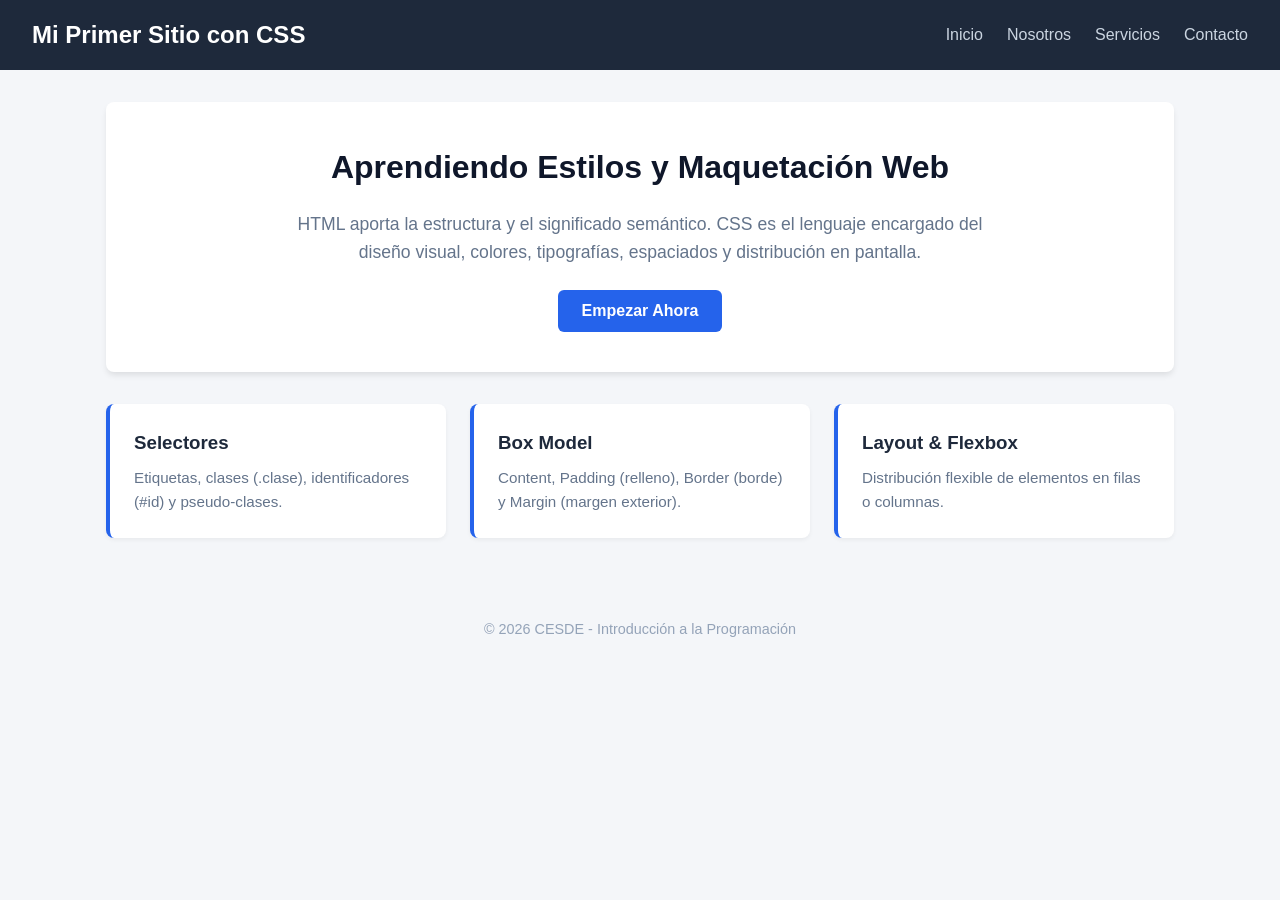
<file: Introduccion_Programacion/sesion_7/index.html>
﻿<!DOCTYPE html>
<html lang="es">
<head>
    <meta charset="UTF-8">
    <meta name="viewport" content="width=device-width, initial-scale=1.0">
    <title>Clase CSS - Sesión 7 | CESDE</title>
    <!-- Vinculación del archivo CSS externo -->
    <link rel="stylesheet" href="css/styles.css">
</head>
<body>

    <!-- Encabezado Principal -->
    <header class="header">
        <h1 class="logo">Mi Primer Sitio con CSS</h1>
        <nav class="nav">
            <ul class="nav-list">
                <li><a href="#" class="nav-link">Inicio</a></li>
                <li><a href="#" class="nav-link">Nosotros</a></li>
                <li><a href="#" class="nav-link">Servicios</a></li>
                <li><a href="#" class="nav-link">Contacto</a></li>
            </ul>
        </nav>
    </header>

    <!-- Contenido Principal -->
    <main class="main-content">
        <section class="hero-section">
            <h2 class="title">Aprendiendo Estilos y Maquetación Web</h2>
            <p class="description">
                HTML aporta la estructura y el significado semántico. CSS es el lenguaje encargado 
                del diseño visual, colores, tipografías, espaciados y distribución en pantalla.
            </p>
            <button class="btn btn-primary">Empezar Ahora</button>
        </section>

        <!-- Tarjetas de Ejemplo para Practicar Box Model / Grid / Flexbox -->
        <section class="cards-container">
            <article class="card">
                <h3 class="card-title">Selectores</h3>
                <p class="card-text">Etiquetas, clases (.clase), identificadores (#id) y pseudo-clases.</p>
            </article>

            <article class="card">
                <h3 class="card-title">Box Model</h3>
                <p class="card-text">Content, Padding (relleno), Border (borde) y Margin (margen exterior).</p>
            </article>

            <article class="card">
                <h3 class="card-title">Layout & Flexbox</h3>
                <p class="card-text">Distribución flexible de elementos en filas o columnas.</p>
            </article>
        </section>
    </main>

    <!-- Pie de Página -->
    <footer class="footer">
        <p>&copy; 2026 CESDE - Introducción a la Programación</p>
    </footer>

</body>
</html>
</file>
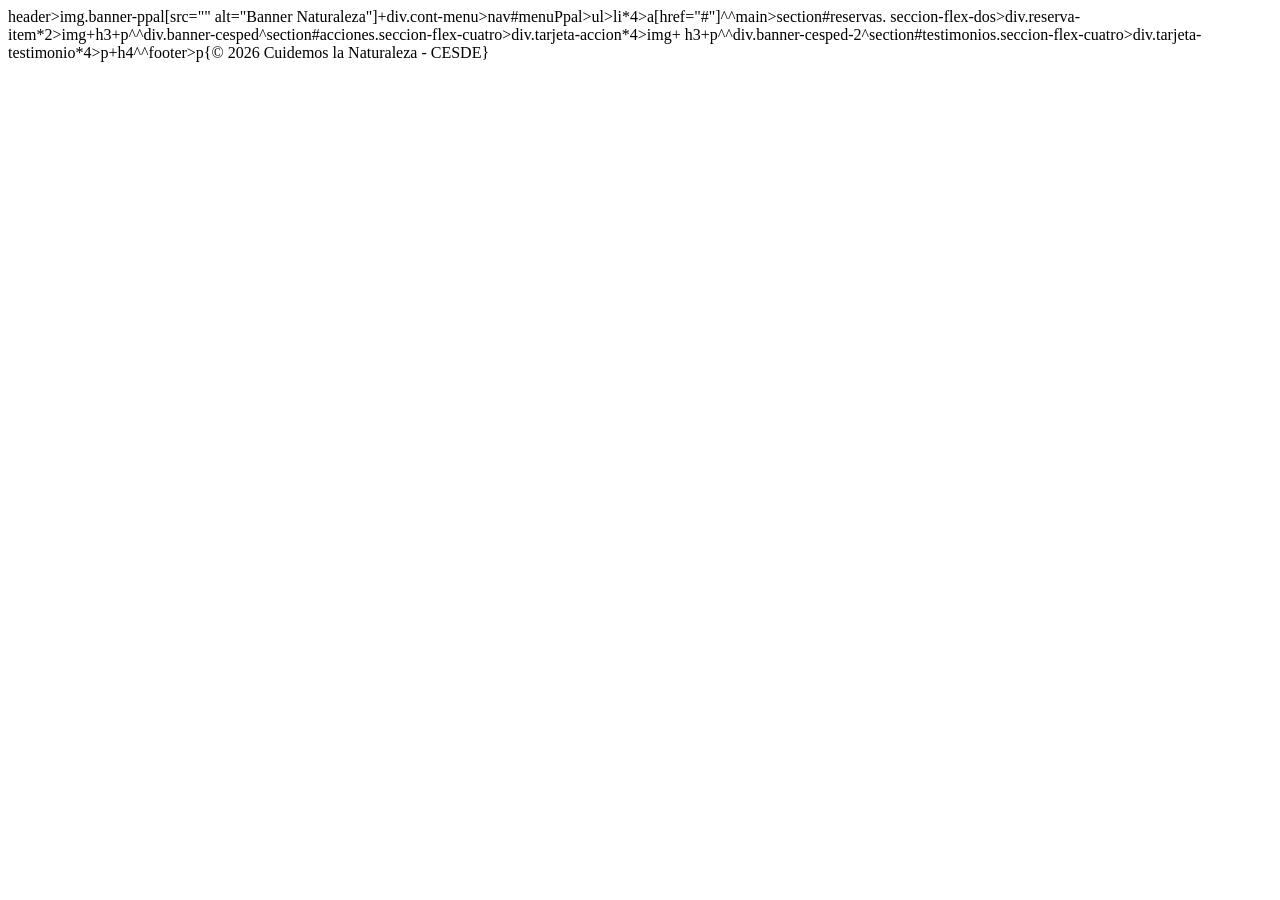
<file: Introduccion_Programacion/panaderia/pruebajeiser/index.html>
<!DOCTYPE html>
<html lang="en">
<head>
  <meta charset="UTF-8">
  <meta name="viewport" content="width=device-width, initial-scale=1.0">
  <title>Document</title>
</head>
<body>
header>img.banner-ppal[src="" alt="Banner Naturaleza"]+div.cont-menu>nav#menuPpal>ul>li*4>a[href="#"]^^main>section#reservas.
  seccion-flex-dos>div.reserva-item*2>img+h3+p^^div.banner-cesped^section#acciones.seccion-flex-cuatro>div.tarjeta-accion*4>img+
  h3+p^^div.banner-cesped-2^section#testimonios.seccion-flex-cuatro>div.tarjeta-testimonio*4>p+h4^^footer>p{© 2026 Cuidemos la
  Naturaleza - CESDE}
  
</body>
</html>
</file>
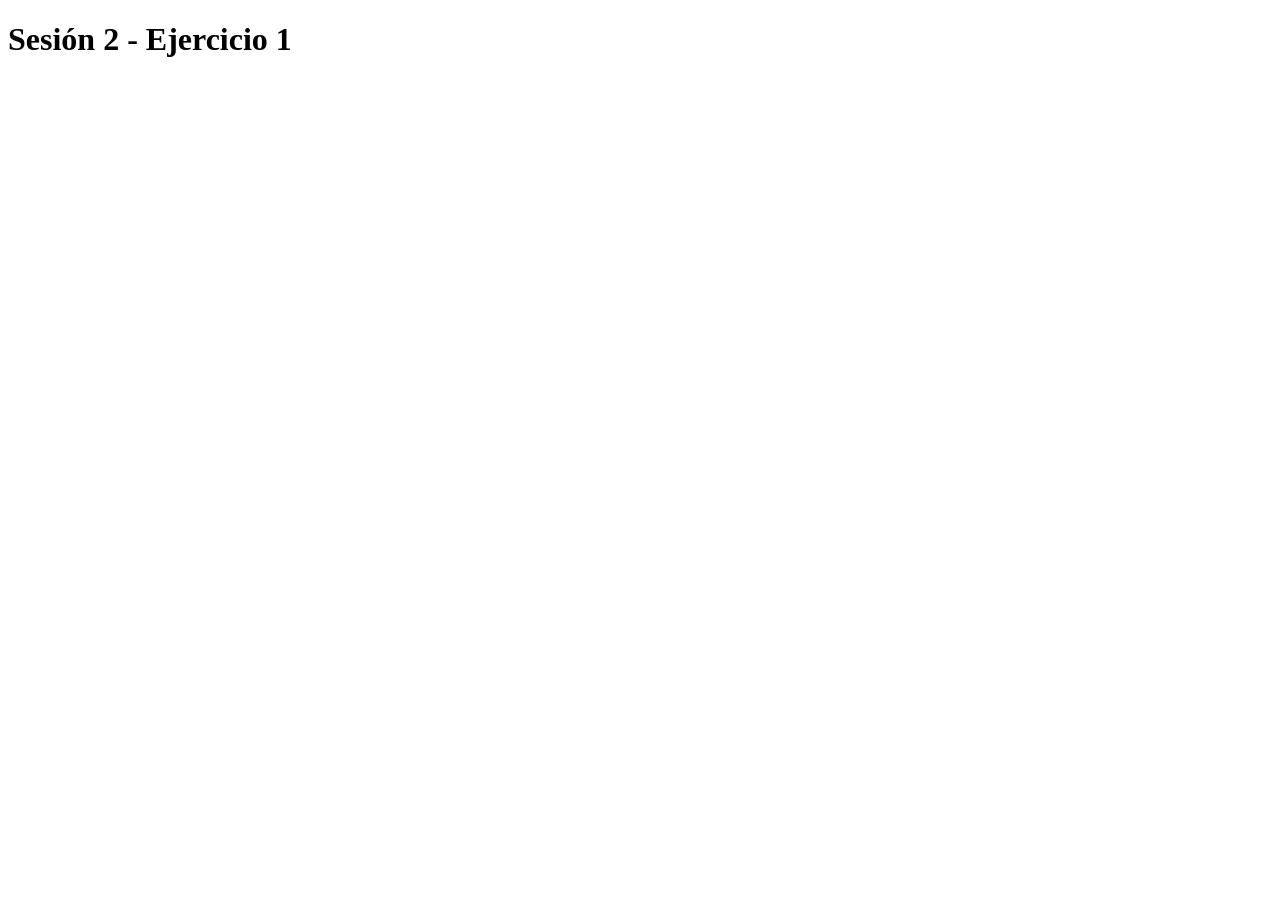
<file: Introduccion_Programacion/sesion_2/ejercicio_1/index.html>
<!DOCTYPE html>
<html lang="es">
<head>
  <meta charset="UTF-8">
  <meta name="viewport" content="width=device-width, initial-scale=1.0">
  <title>Sesión 2 - Ejercicio 1</title>
</head>
<body>
  <h1>Sesión 2 - Ejercicio 1</h1>
</body>
</html>
</file>
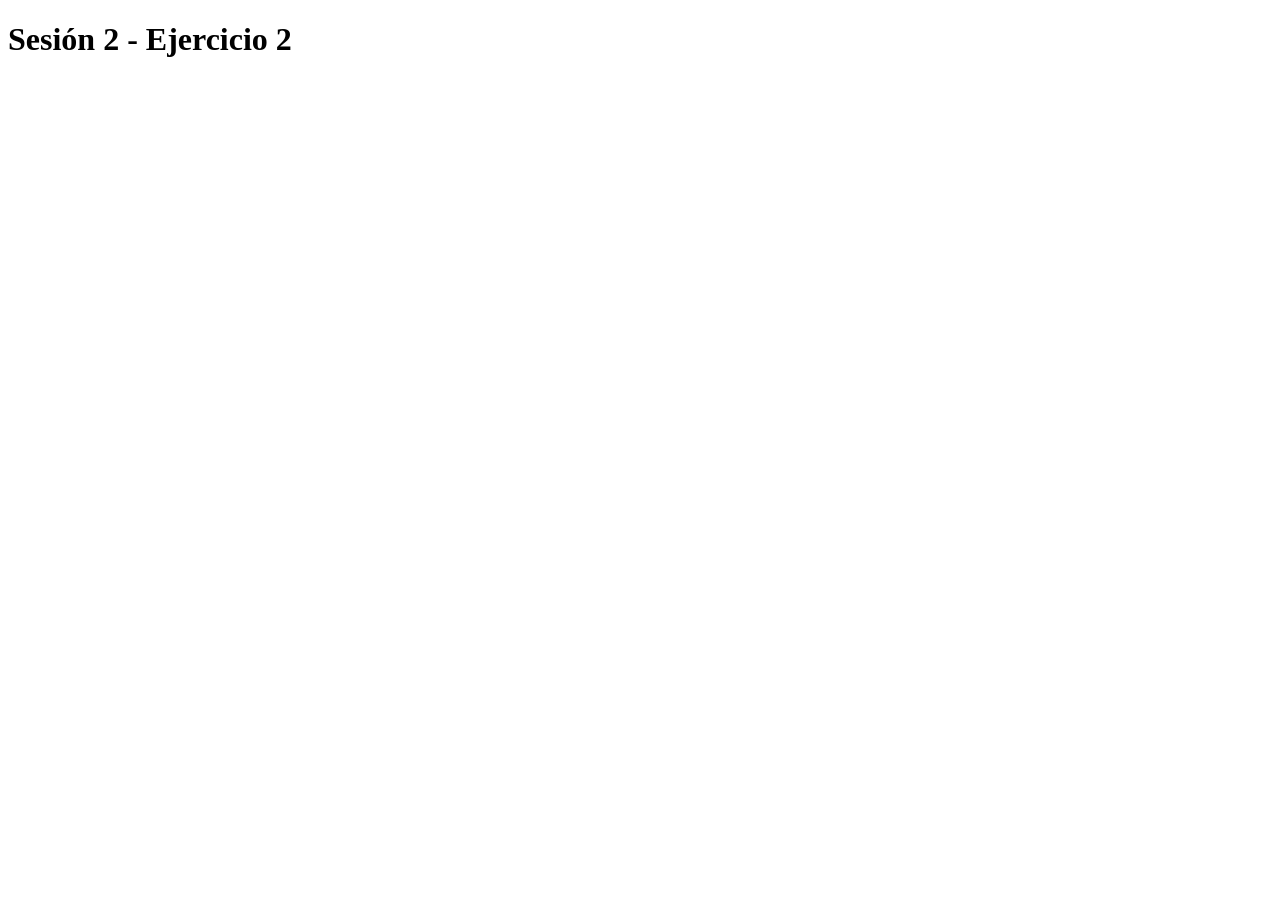
<file: Introduccion_Programacion/sesion_2/ejercicio_2/index.html>
<!DOCTYPE html>
<html lang="es">
<head>
  <meta charset="UTF-8">
  <meta name="viewport" content="width=device-width, initial-scale=1.0">
  <title>Sesión 2 - Ejercicio 2</title>
</head>
<body>
  <h1>Sesión 2 - Ejercicio 2</h1>
</body>
</html>
</file>
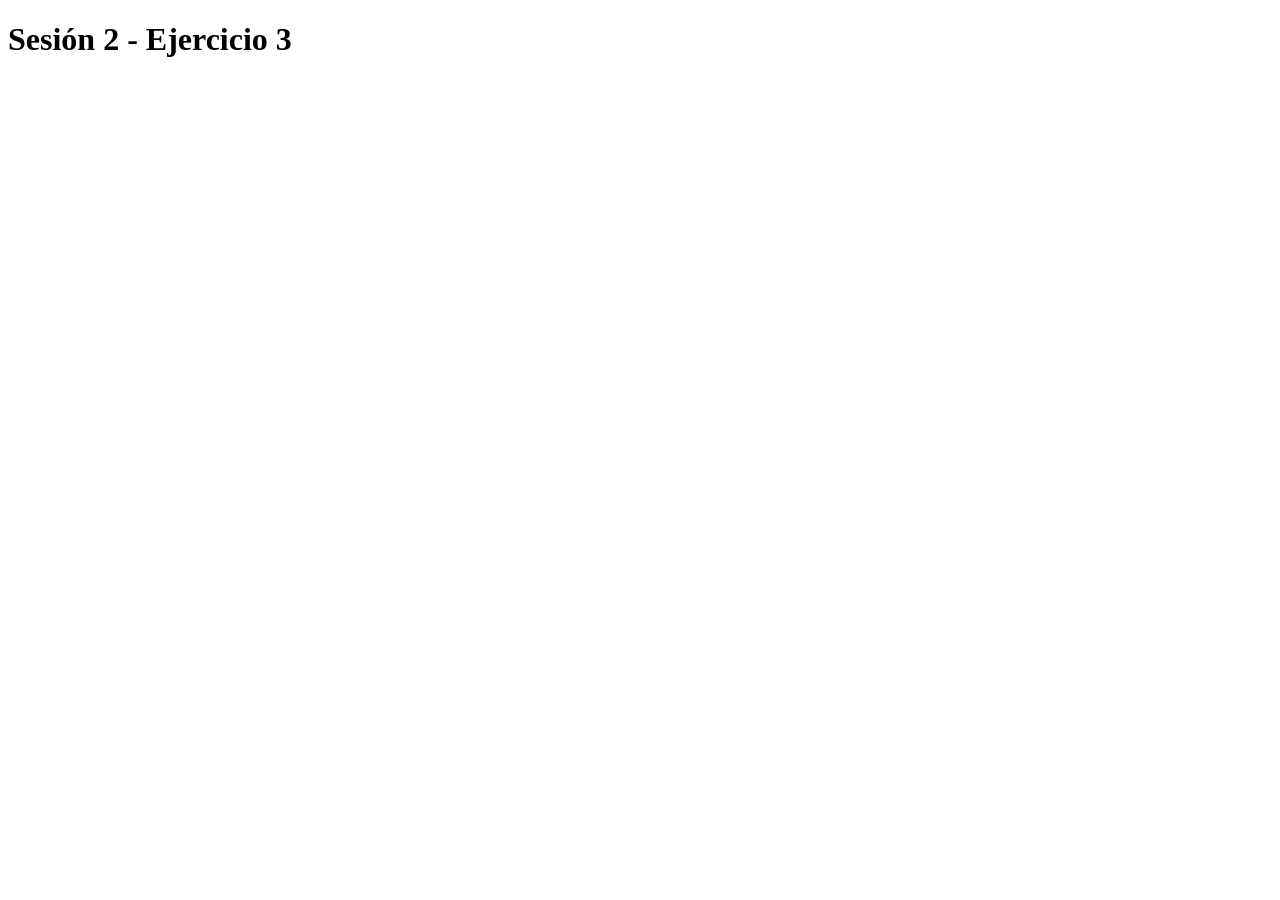
<file: Introduccion_Programacion/sesion_2/ejercicio_3/index.html>
<!DOCTYPE html>
<html lang="es">
<head>
  <meta charset="UTF-8">
  <meta name="viewport" content="width=device-width, initial-scale=1.0">
  <title>Sesión 2 - Ejercicio 3</title>
</head>
<body>
  <h1>Sesión 2 - Ejercicio 3</h1>
</body>
</html>
</file>
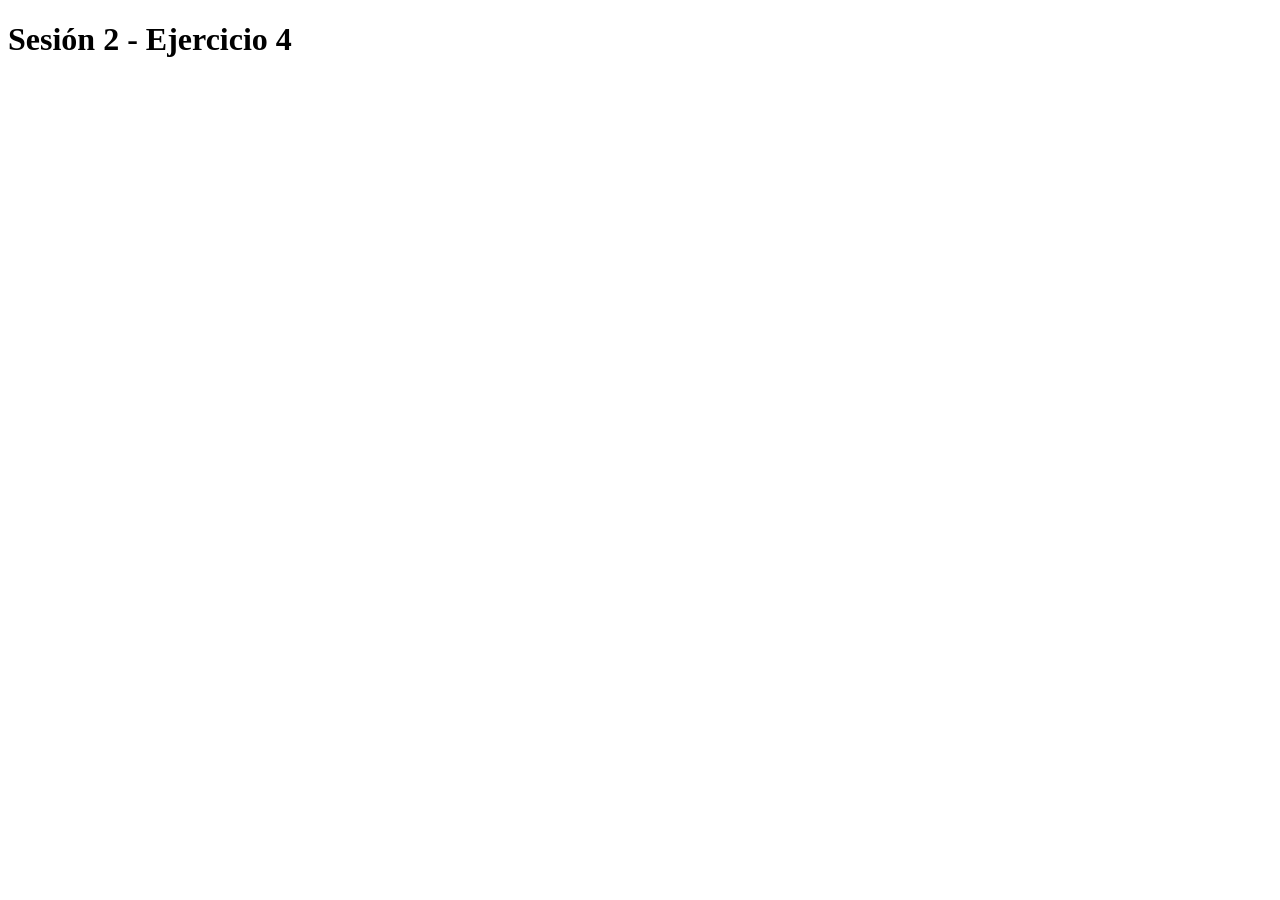
<file: Introduccion_Programacion/sesion_2/ejercicio_4/index.html>
<!DOCTYPE html>
<html lang="es">
<head>
  <meta charset="UTF-8">
  <meta name="viewport" content="width=device-width, initial-scale=1.0">
  <title>Sesión 2 - Ejercicio 4</title>
</head>
<body>
  <h1>Sesión 2 - Ejercicio 4</h1>
</body>
</html>
</file>
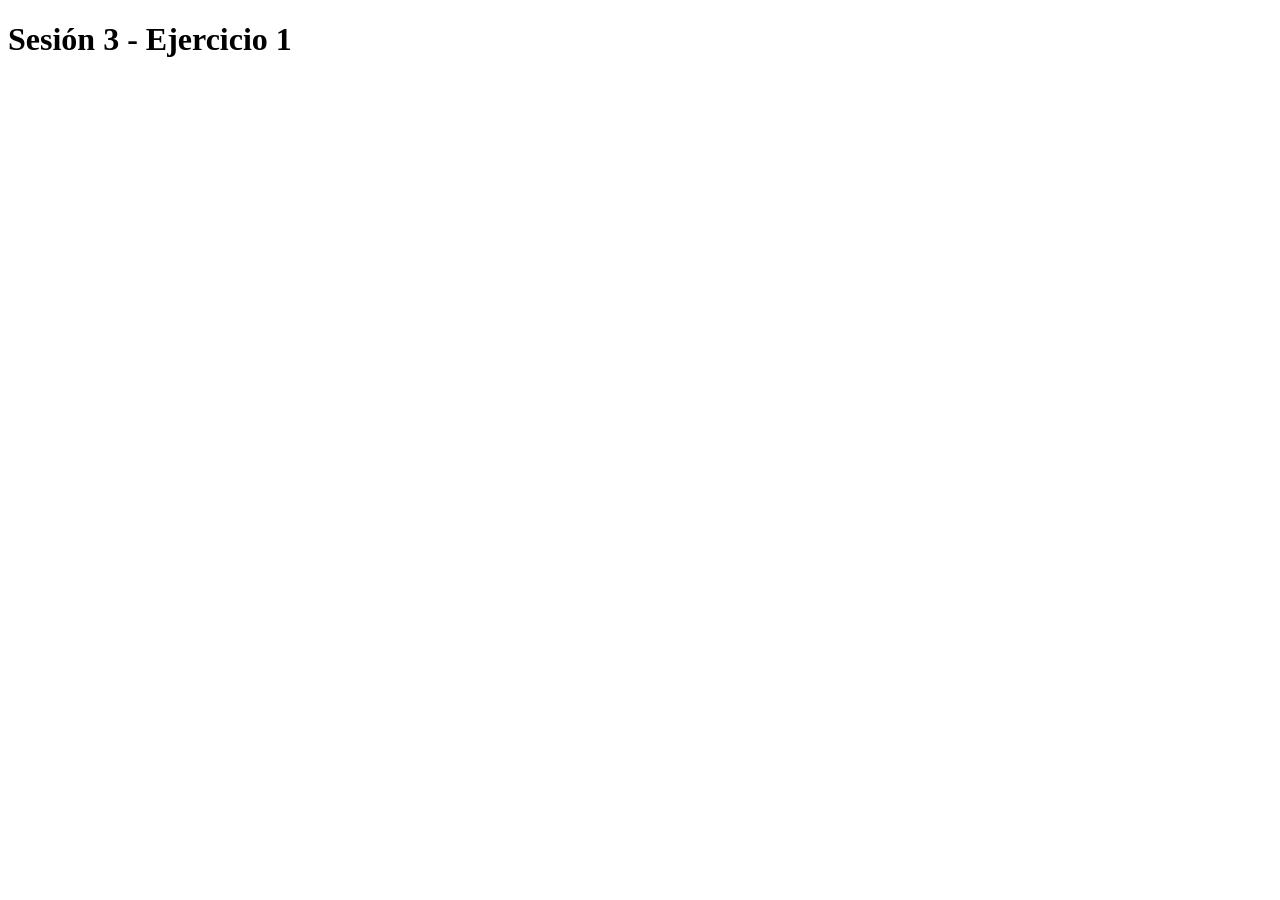
<file: Introduccion_Programacion/sesion_3/ejercicio_1/index.html>
<!DOCTYPE html>
<html lang="es">
<head>
  <meta charset="UTF-8">
  <meta name="viewport" content="width=device-width, initial-scale=1.0">
  <title>Sesión 3 - Ejercicio 1</title>
</head>
<body>
  <h1>Sesión 3 - Ejercicio 1</h1>
</body>
</html>
</file>
<file: Introduccion_Programacion/sesion_7/css/styles.css>
﻿/* ==========================================================================
   HOJA DE ESTILOS CSS - SESIÓN 7 (CESDE)
   Tema: Fundamentos de CSS, Selectores, Box Model y Colores
   ========================================================================== */

/* 1. RESET BÁSICO UNIVERSAL: Elimina márgenes por defecto del navegador */
* {
    margin: 0;
    padding: 0;
    box-sizing: border-box; /* Incluye padding y border en el ancho total */
}

/* 2. ESTILOS GENERALES DEL DOCUMENTO */
body {
    font-family: Arial, Helvetica, sans-serif;
    line-height: 1.6;
    background-color: #f4f6f9;
    color: #333333;
}

/* 3. ENCABEZADO Y NAVEGACIÓN */
.header {
    background-color: #1e293b;
    color: #ffffff;
    padding: 1rem 2rem;
    display: flex;
    justify-content: space-between;
    align-items: center;
}

.logo {
    font-size: 1.5rem;
}

.nav-list {
    list-style: none;
    display: flex;
    gap: 1.5rem;
}

.nav-link {
    color: #cbd5e1;
    text-decoration: none;
    font-weight: 500;
    transition: color 0.3s ease;
}

.nav-link:hover {
    color: #38bdf8; /* Cambio de color al pasar el mouse */
}

/* 4. SECCIÓN HERO / PRINCIPAL */
.main-content {
    max-width: 1100px;
    margin: 2rem auto;
    padding: 0 1rem;
}

.hero-section {
    background-color: #ffffff;
    padding: 2.5rem;
    border-radius: 8px;
    text-align: center;
    box-shadow: 0 4px 6px -1px rgba(0, 0, 0, 0.1);
    margin-bottom: 2rem;
}

.title {
    font-size: 2rem;
    color: #0f172a;
    margin-bottom: 1rem;
}

.description {
    font-size: 1.1rem;
    color: #64748b;
    max-width: 700px;
    margin: 0 auto 1.5rem auto;
}

.btn {
    padding: 0.75rem 1.5rem;
    font-size: 1rem;
    border: none;
    border-radius: 6px;
    cursor: pointer;
    font-weight: bold;
    transition: background-color 0.3s ease;
}

.btn-primary {
    background-color: #2563eb;
    color: #ffffff;
}

.btn-primary:hover {
    background-color: #1d4ed8;
}

/* 5. CONTENEDOR DE TARJETAS (PRACTICAR BOX MODEL / FLEXBOX) */
.cards-container {
    display: flex;
    gap: 1.5rem;
    flex-wrap: wrap;
}

.card {
    flex: 1;
    min-width: 250px;
    background-color: #ffffff;
    padding: 1.5rem;
    border-radius: 8px;
    border-left: 4px solid #2563eb;
    box-shadow: 0 2px 4px rgba(0, 0, 0, 0.05);
}

.card-title {
    color: #1e293b;
    margin-bottom: 0.5rem;
}

.card-text {
    color: #64748b;
    font-size: 0.95rem;
}

/* 6. PIE DE PÁGINA */
.footer {
    text-align: center;
    padding: 2rem;
    color: #94a3b8;
    font-size: 0.9rem;
    margin-top: 3rem;
}
</file>
